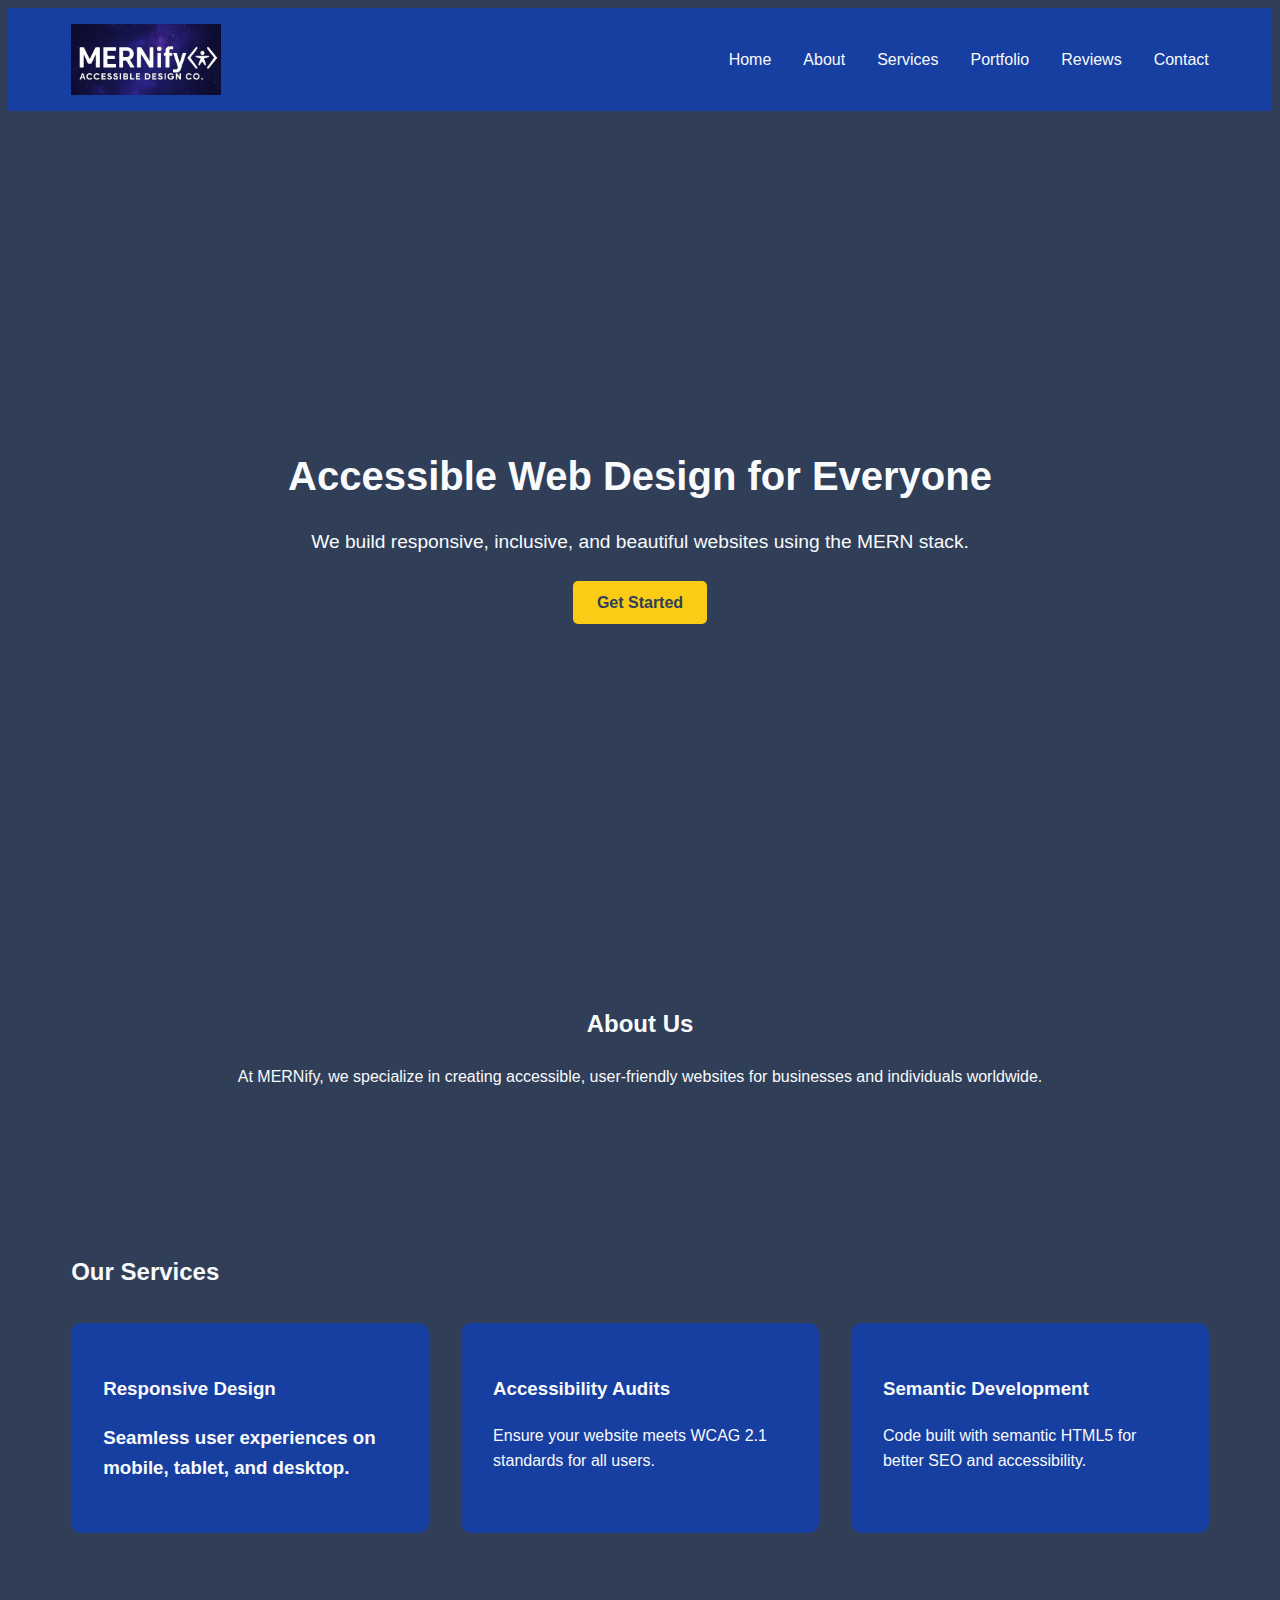
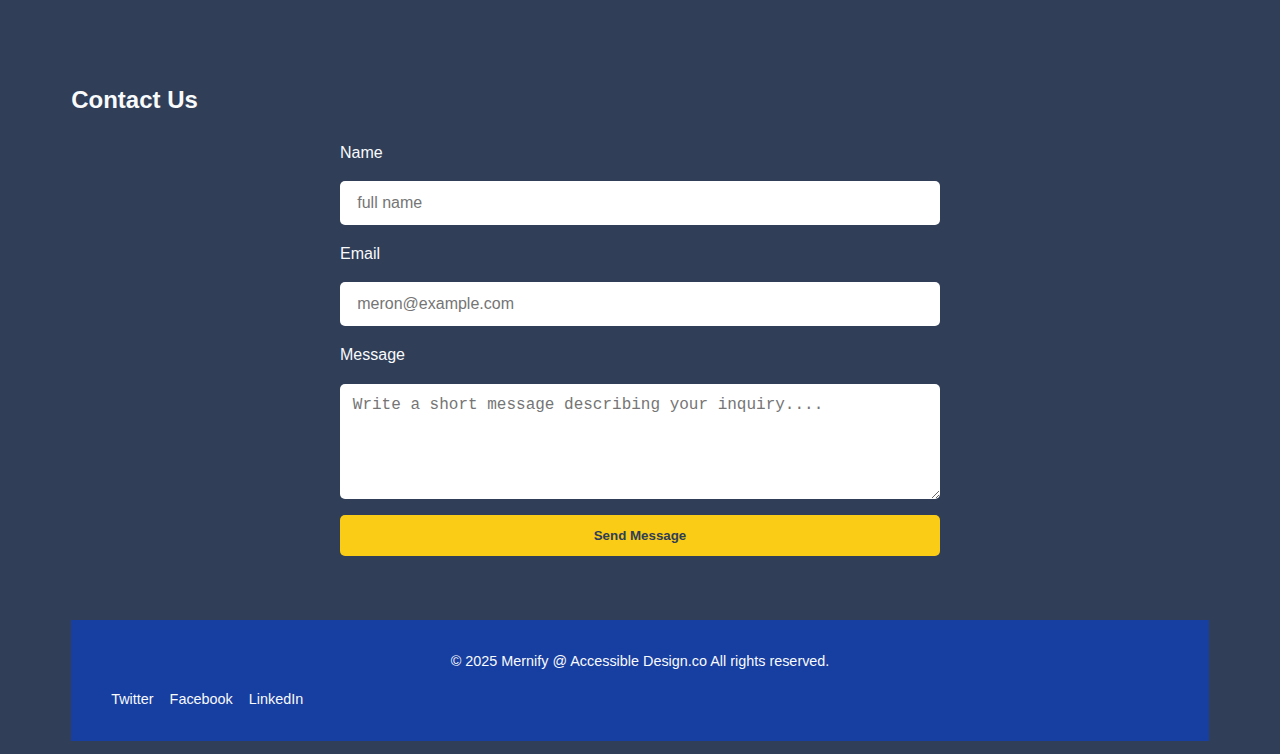
<file: client/index.html>
<!DOCTYPE html>
<html lang="en">
<head>
    <meta charset="UTF-8">
    <meta name="viewport" content="width=device-width, initial-scale=1.0">
    <title>MERNify - Professional Web Development & Design Services</title>
    <link rel="stylesheet" href="css/style.css">
</head>
<body>
    <header>
        <nav class="container nav" role ="navigation" aria-label="Main navigation">
          <img src="assets/images/mernify.jpg" alt="MERNify Logo" class="logo">
          <!-- <span class="brand-text">MERNify</span> -->
            <ul class="nav-links">
                <li><a href="#section1">Home</a></li>
                <li><a href="#services">About</a></li>
                <li><a href="#services">Services</a></li>
                <li><a href="#portfolio">Portfolio</a></li>
                <li><a href="#testimonials">Reviews</a></li>
                <li><a href="#contact">Contact</a></li>
        </nav>
    </header>
    <main>
        <section class="hero container">
          <div class="hero-text">
            <h1>Accessible Web Design for Everyone</h1>
            <p>We build responsive, inclusive, and beautiful websites using the MERN stack.</p>
            <a href="#contact" class="btn" aria-label="Click to get in touch with us">Get Started</a>
          </div>
        </section>
    
        <section id="about" class="about container">
          <h2>About Us</h2>
          <p>At MERNify, we specialize in creating accessible, user-friendly websites for businesses and individuals worldwide.</p>
        </section>
    
        <section id="services" class="services container">
          <h2>Our Services</h2>
          <div class="service-grid">
            <article class="service">
              <h3>Responsive Design</h3>
              <h3>Seamless user experiences on mobile, tablet, and desktop.</h3>
            </article>
            <article class="service">
              <h3>Accessibility Audits</h3>
              <p>Ensure your website meets WCAG 2.1 standards for all users.</p>
            </article>
            <article class="service">
              <h3>Semantic Development</h3>
              <p>Code built with semantic HTML5 for better SEO and accessibility.</p>
            </article>
          </div>
        </section>
    
        <section id="contact" class="contact container">
          <h2>Contact Us</h2>
          <form aria-label="Contact form">
            <label for="name">Name</label>
            <input type="text" id="name" name="name" placeholder=" full name" required aria-describedby="nameHelp">
            
    
            <label for="email">Email</label>
            <input type="email" id="email" name="email" placeholder=" meron@example.com" aria-describedby="emailHelp">
            
    
            <label for="message">Message</label>
            <textarea id="message" name="message" rows="5" placeholder="Write a short message describing your inquiry...." required aria-describedby="messagehelp"></textarea>
          
    
            <button type="submit" class="btn" aria-label="Click to submit the message">Send Message</button>
          </form>
        </section>
      </main>
      <footer class="container footer">
        <p>&copy; 2025 Mernify @ Accessible Design.co All rights reserved.</p>
        <ul class="social-links">
          <li><a href="#" aria-label="Link to Twitter">Twitter</a></li>
          <li><a href="#" aria-label="Link to Facebook">Facebook</a></li>
          <li><a href="#" aria-label="Link to LinkedIn">LinkedIn</a></li>
        </ul>
    </body>
    </html>
</body>
</html>
</file>
<file: client/css/style.css>
/* Base styles */
:root {
    --primary-color: #173EA1;
    --secondary-color: #173EA1;
    --background-color: #303e58;
    --text-color: #f8fafc;
    --accent-color: #facc15;
  }

  
  
  body {
    font-family: 'Segoe UI', Tahoma, Geneva, Verdana, sans-serif;
    background-color: var(--background-color);
    color: var(--text-color);
    line-height: 1.6;
  }
  
  .container {
    width: 90%;
    max-width: 1200px;
    margin: auto;
  }
  
  /* Navigation */
  header {
    background-color: var(--primary-color);
    padding: 1rem 0;
  }
  .logo {
    max-width: 150px;
    font-size: 2rem;
    color: var(--text-color);
    text-decoration: none;
  }
  .nav {
    display: flex;
    justify-content: space-between;
    align-items: center;
  }
  
  .brand-text {
    font-size: 1.5rem;
    font-weight: 700;
    color: var(--text-color);
}

  .nav-links {
    list-style: none;
    display: flex;
    gap: 2rem;
  }
  
  .nav-links a {
    color: var(--text-color);
    text-decoration: none;
    font-weight: 500;
  }
  
  /* Hero Section */
  .hero {
    min-height: 90vh;
    display: flex;
    align-items: center;
    justify-content: center;
    text-align: center;
  }
  
  .hero-text h1 {
    font-size: 2.5rem;
    margin-bottom: 1rem;
  }
  
  .hero-text p {
    font-size: 1.2rem;
    margin-bottom: 2rem;
  }
  
  .btn {
    background-color: var(--accent-color);
    color: var(--background-color);
    padding: 0.8rem 1.5rem;
    border: none;
    border-radius: 5px;
    cursor: pointer;
    font-weight: bold;
    text-decoration: none;
  }
  
  /* About Section */
  .about {
    padding: 4rem 0;
    text-align: center;
  }
  
  /* Services Section */
  .services {
    padding: 4rem 0;
  }
  
  .service-grid {
    display: grid;
    grid-template-columns: repeat(auto-fit, minmax(280px, 1fr));
    gap: 2rem;
    margin-top: 2rem;
  }
  
  .service {
    background-color: var(--primary-color);
    padding: 2rem;
    border-radius: 10px;
  }
  
  /* Contact Section */
  .contact {
    padding: 4rem 0;
  }
  
  form {
    display: grid;
    gap: 1rem;
    max-width: 600px;
    margin: auto;
  }
  
  input, textarea {
    padding: 0.8rem;
    border-radius: 5px;
    border: none;
    font-size: 1rem;
  }
  
  /* Footer */
  footer {
    background-color: var(--secondary-color);
    text-align: center;
    padding: 1rem 0;
    font-size: 0.9rem;
  }
  .social-links {
    list-style: none;
    display: flex;
    gap: 1rem;
  }
  .social-links a {
    color: var(--text-color);
    text-decoration: none;
  }
  /* Responsive */
  @media (max-width: 768px) {
    .hero-text h1 {
      font-size: 2rem;
    }
  
    .nav-links {
      flex-direction: column;
      gap: 1rem;
    }
  }
</file>
